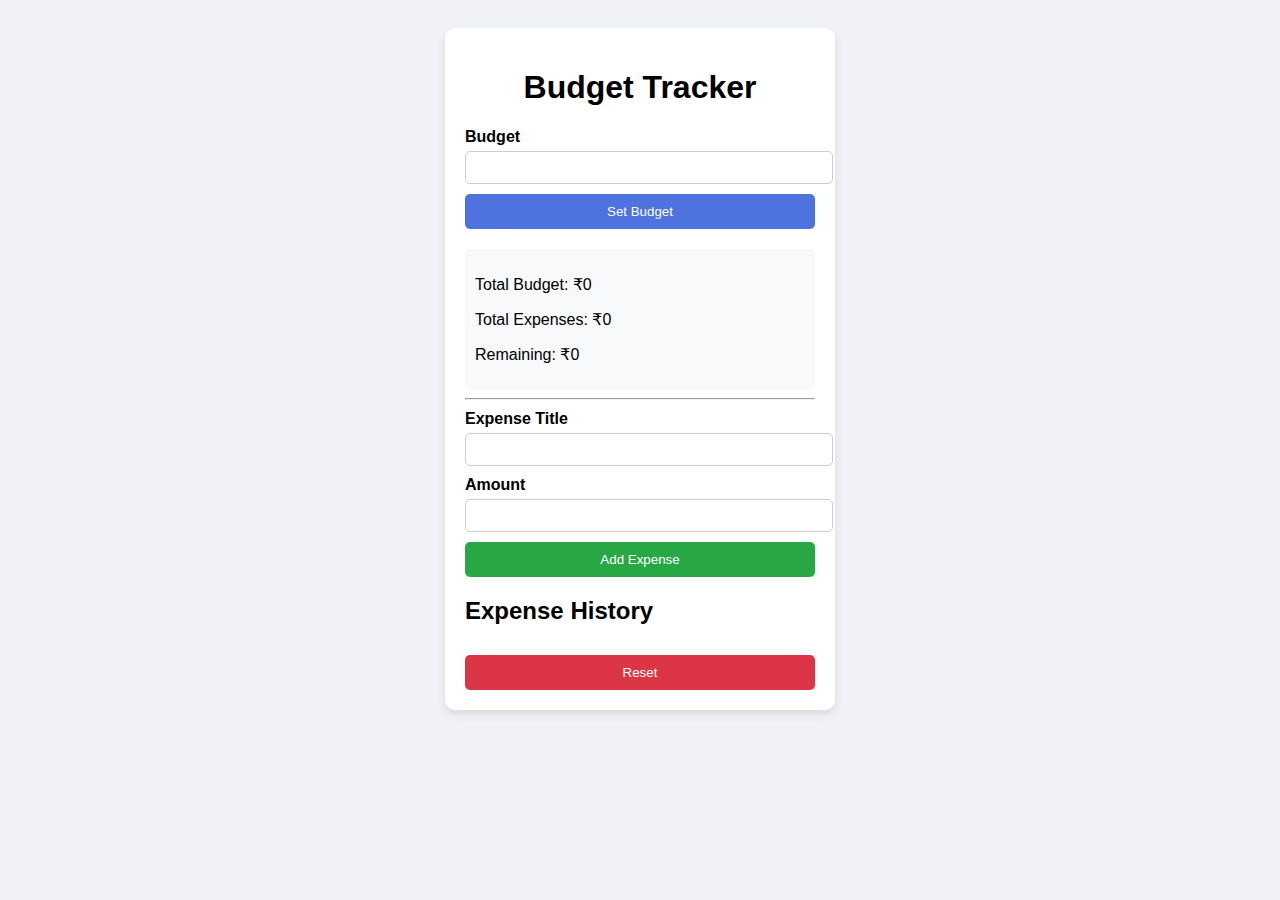
<file: index.html>
<!DOCTYPE html>
<html lang="en">

<head>
    <meta charset="UTF-8">
    <title>Budget Tracker</title>
    <link rel="stylesheet" href="css/style.css">
</head>

<body>
    <div class="container">
        <h1>Budget Tracker</h1>
        <label>Budget</label><input id="budget" type="number">
        <button class="set-budget" onclick="setBudget()">Set Budget</button>

        <div class="summary">
            <p>Total Budget: ₹<span id="totalBudget">0</span></p>
            <p>Total Expenses: ₹<span id="totalExpenses">0</span></p>
            <p>Remaining: ₹<span id="remainingBalance">0</span></p>
        </div>

        <hr>
        <label>Expense Title</label><input id="expenseTitle" type="text">
        <label>Amount</label><input id="expenseAmount" type="number">
        <button class="add-expense" onclick="addExpense()">Add Expense</button>

        <h2>Expense History</h2>
        <ul id="expenseList"></ul>

        <button class="reset-budget" onclick="resetBudget()">Reset</button>
    </div>

    <script>
        let budget = 0, expenses = [];
        function update() {
            let total = expenses.reduce((a, b) => a + b.amount, 0);
            document.getElementById("totalBudget").innerText = budget.toFixed(2);
            document.getElementById("totalExpenses").innerText = total.toFixed(2);
            document.getElementById("remainingBalance").innerText = (budget - total).toFixed(2);
            let list = document.getElementById("expenseList"); list.innerHTML = "";
            expenses.forEach(e => { let li = document.createElement("li"); li.innerHTML = `${e.title} - ₹${e.amount.toFixed(2)} <button onclick="removeExpense(${e.id})">x</button>`; list.appendChild(li); });
            localStorage.setItem("budgetData", JSON.stringify({ budget, expenses }));
        }
        function setBudget() { let b = parseFloat(document.getElementById("budget").value); if (b > 0) { budget = b; update(); document.getElementById("budget").value = "" } else alert("Enter valid budget"); }
        function addExpense() { let t = document.getElementById("expenseTitle").value.trim(); let a = parseFloat(document.getElementById("expenseAmount").value); if (t && a > 0) { expenses.push({ id: Date.now(), title: t, amount: a }); update(); document.getElementById("expenseTitle").value = ""; document.getElementById("expenseAmount").value = "" } else alert("Enter valid expense"); }
        function removeExpense(id) { expenses = expenses.filter(e => e.id !== id); update(); }
        function resetBudget() { budget = 0; expenses = []; update(); localStorage.removeItem("budgetData"); }
        window.onload = () => { let d = JSON.parse(localStorage.getItem("budgetData")); if (d) { budget = d.budget; expenses = d.expenses; update(); } };
    </script>
</body>

</html>
</file>
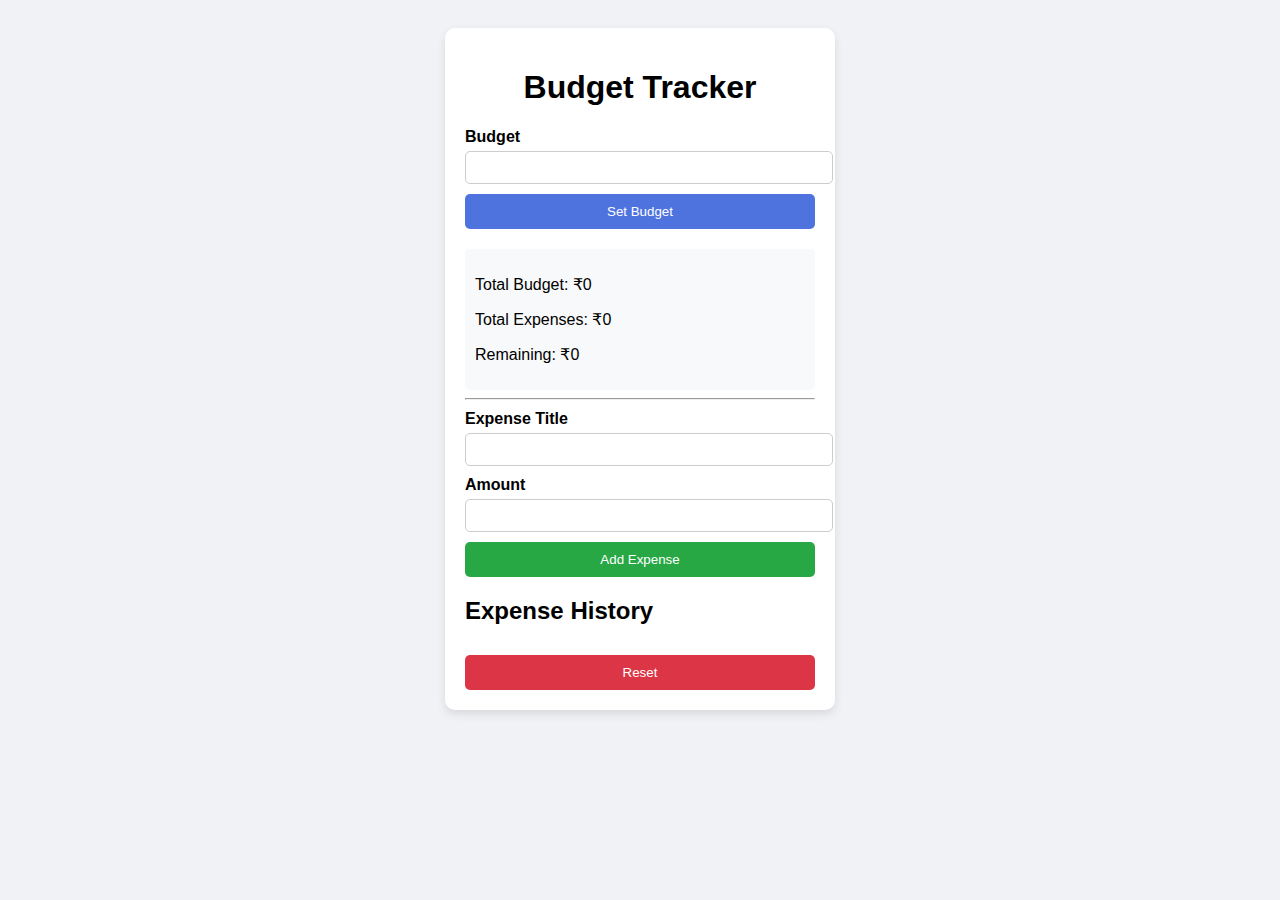
<file: Budget Tracker/index.html>
<!DOCTYPE html>
<html lang="en">

<head>
    <meta charset="UTF-8">
    <title>Budget Tracker</title>
    <link rel="stylesheet" href="css/style.css">
</head>

<body>
    <div class="container">
        <h1>Budget Tracker</h1>
        <label>Budget</label><input id="budget" type="number">
        <button class="set-budget" onclick="setBudget()">Set Budget</button>

        <div class="summary">
            <p>Total Budget: ₹<span id="totalBudget">0</span></p>
            <p>Total Expenses: ₹<span id="totalExpenses">0</span></p>
            <p>Remaining: ₹<span id="remainingBalance">0</span></p>
        </div>

        <hr>
        <label>Expense Title</label><input id="expenseTitle" type="text">
        <label>Amount</label><input id="expenseAmount" type="number">
        <button class="add-expense" onclick="addExpense()">Add Expense</button>

        <h2>Expense History</h2>
        <ul id="expenseList"></ul>

        <button class="reset-budget" onclick="resetBudget()">Reset</button>
    </div>

    <script>
        let budget = 0, expenses = [];
        function update() {
            let total = expenses.reduce((a, b) => a + b.amount, 0);
            document.getElementById("totalBudget").innerText = budget.toFixed(2);
            document.getElementById("totalExpenses").innerText = total.toFixed(2);
            document.getElementById("remainingBalance").innerText = (budget - total).toFixed(2);
            let list = document.getElementById("expenseList"); list.innerHTML = "";
            expenses.forEach(e => { let li = document.createElement("li"); li.innerHTML = `${e.title} - ₹${e.amount.toFixed(2)} <button onclick="removeExpense(${e.id})">x</button>`; list.appendChild(li); });
            localStorage.setItem("budgetData", JSON.stringify({ budget, expenses }));
        }
        function setBudget() { let b = parseFloat(document.getElementById("budget").value); if (b > 0) { budget = b; update(); document.getElementById("budget").value = "" } else alert("Enter valid budget"); }
        function addExpense() { let t = document.getElementById("expenseTitle").value.trim(); let a = parseFloat(document.getElementById("expenseAmount").value); if (t && a > 0) { expenses.push({ id: Date.now(), title: t, amount: a }); update(); document.getElementById("expenseTitle").value = ""; document.getElementById("expenseAmount").value = "" } else alert("Enter valid expense"); }
        function removeExpense(id) { expenses = expenses.filter(e => e.id !== id); update(); }
        function resetBudget() { budget = 0; expenses = []; update(); localStorage.removeItem("budgetData"); }
        window.onload = () => { let d = JSON.parse(localStorage.getItem("budgetData")); if (d) { budget = d.budget; expenses = d.expenses; update(); } };
    </script>
</body>

</html>
</file>
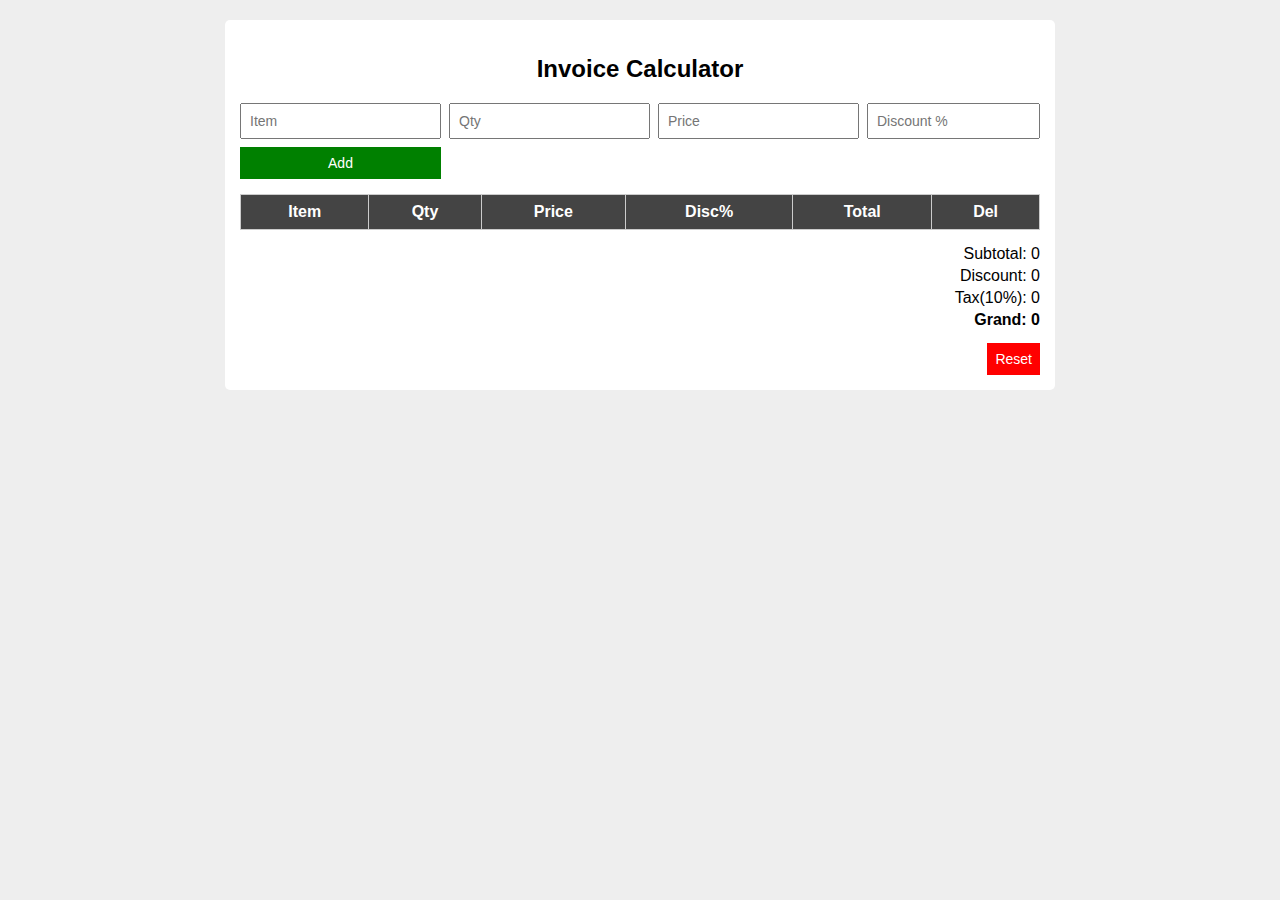
<file: Invoice-with-Calculation/index.html>
<!DOCTYPE html>
<html>

<head>
    <meta charset="UTF-8">
    <meta name="viewport" content="width=device-width, initial-scale=1.0">
    <title>Invoice</title>
    <link rel="stylesheet" href="css/style.css">
</head>

<body>
    <div class="box">
        <h2>Invoice Calculator</h2>
        <form id="f">
            <input type="text" id="n" placeholder="Item">
            <input type="number" id="q" placeholder="Qty" min="1">
            <input type="number" id="p" placeholder="Price" min="1">
            <input type="number" id="d" placeholder="Discount %" min="0" max="100">
            <button class="add">Add</button>
        </form>

        <table>
            <thead>
                <tr>
                    <th>Item</th>
                    <th>Qty</th>
                    <th>Price</th>
                    <th>Disc%</th>
                    <th>Total</th>
                    <th>Del</th>
                </tr>
            </thead>
            <tbody id="list"></tbody>
        </table>

        <div class="total">
            <p>Subtotal: <span id="sub">0</span></p>
            <p>Discount: <span id="disc">0</span></p>
            <p>Tax(10%): <span id="tx">0</span></p>
            <p><b>Grand: <span id="gt">0</span></b></p>
            <button class="reset" onclick="clr()">Reset</button>
        </div>
    </div>

    <script>
        let arr = []
        document.getElementById('f').addEventListener('submit', function (e) {
            e.preventDefault()
            let n = document.getElementById('n').value.trim()
            let q = parseFloat(document.getElementById('q').value)
            let p = parseFloat(document.getElementById('p').value)
            let d = parseFloat(document.getElementById('d').value) || 0
            if (!n || q <= 0 || p <= 0 || d < 0 || d > 100) { alert('check inputs'); return }
            let tot = q * p - (q * p * d / 100)
            arr.push({ n, q, p, d, tot })
            show()
            this.reset()
        })

        function show() {
            let tb = ''
            let sub = 0, dis = 0
            arr.forEach((it, i) => {
                sub += it.q * it.p
                dis += it.q * it.p - it.tot
                tb += `<tr>
<td>${it.n}</td>
<td>${it.q}</td>
<td>${it.p.toFixed(2)}</td>
<td>${it.d}</td>
<td>${it.tot.toFixed(2)}</td>
<td><button onclick="del(${i})">x</button></td>
</tr>`
            })
            document.getElementById('list').innerHTML = tb
            let tax = (sub - dis) * 0.10
            let gt = sub - dis + tax
            document.getElementById('sub').textContent = sub.toFixed(2)
            document.getElementById('disc').textContent = dis.toFixed(2)
            document.getElementById('tx').textContent = tax.toFixed(2)
            document.getElementById('gt').textContent = gt.toFixed(2)
        }

        function del(i) { arr.splice(i, 1); show() }
        function clr() { arr = []; show() }
    </script>
</body>

</html>
</file>
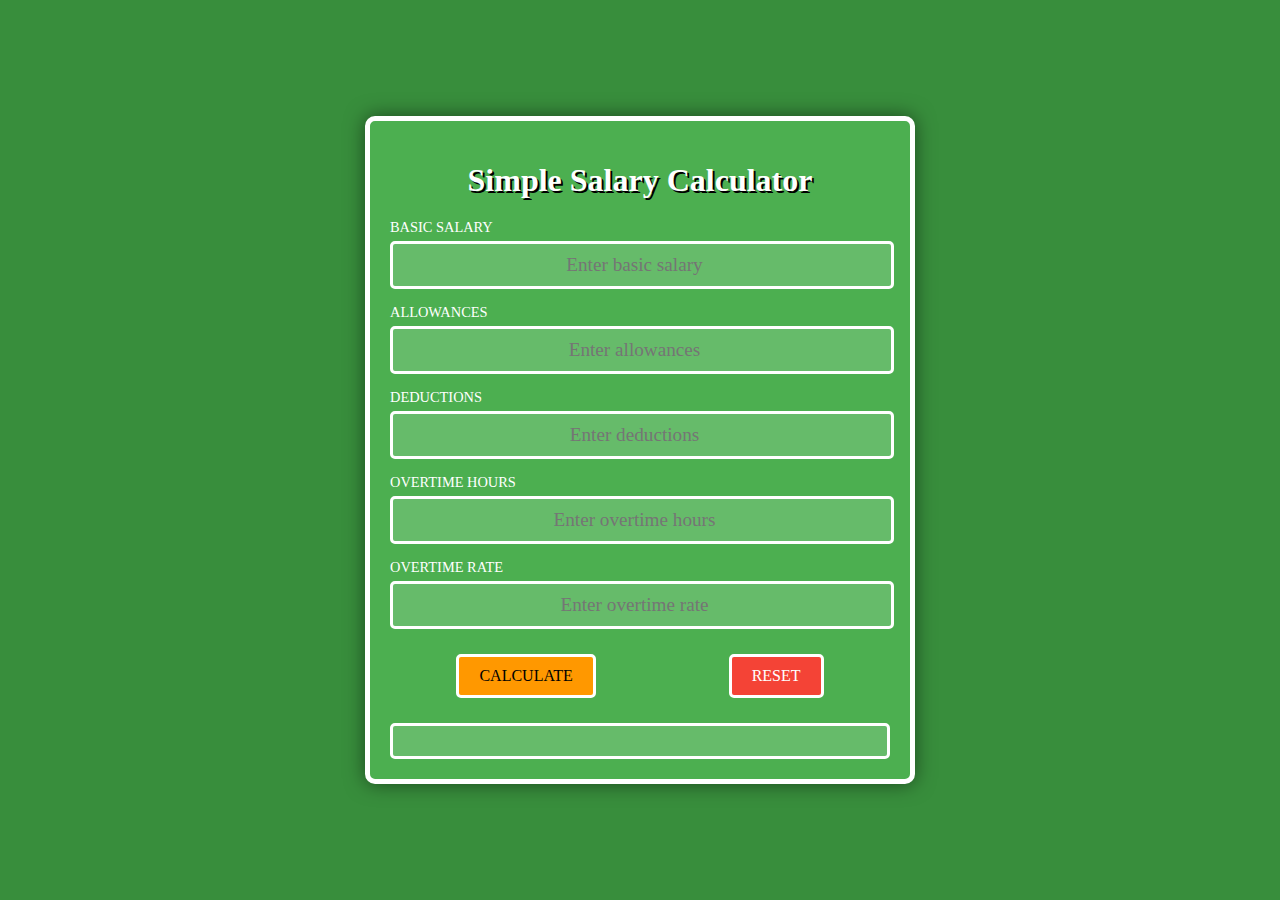
<file: Number-Guessing Game/index.html>
<!DOCTYPE html>
<html lang="en">

<head>
    <meta charset="UTF-8">
    <title>Simple Salary Calculator</title>
    <link rel="stylesheet" href="css/style.css">
</head>

<body>

    <div class="container">
        <h1>Simple Salary Calculator</h1>

        <label>Basic Salary</label>
        <input type="number" id="basic" placeholder="Enter basic salary">

        <label>Allowances</label>
        <input type="number" id="allow" placeholder="Enter allowances">

        <label>Deductions</label>
        <input type="number" id="deduct" placeholder="Enter deductions">

        <label>Overtime Hours</label>
        <input type="number" id="otHours" placeholder="Enter overtime hours">

        <label>Overtime Rate</label>
        <input type="number" id="otRate" placeholder="Enter overtime rate">

        <div class="row">
            <button class="calc" onclick="calculate()">Calculate</button>
            <button class="reset" onclick="resetForm()">Reset</button>
        </div>

        <div class="result" id="result"></div>
    </div>

    <script>
        function calculate() {
            let basic = parseFloat(document.getElementById("basic").value);
            if (isNaN(basic) || basic < 0) {
                alert("Please enter a valid Basic Salary");
                return;
            }
            let allow = parseFloat(document.getElementById("allow").value) || 0;
            let deduct = parseFloat(document.getElementById("deduct").value) || 0;
            let otHours = parseFloat(document.getElementById("otHours").value) || 0;
            let otRate = parseFloat(document.getElementById("otRate").value) || 0;

            let gross = basic + allow;
            let overtime = otHours * otRate;
            let net = gross - deduct;
            let total = net + overtime;

            document.getElementById("result").innerHTML = `
                <b>Gross Salary:</b> ₹${gross.toFixed(2)}<br>
                <b>Deductions:</b> ₹${deduct.toFixed(2)}<br>
                <b>Net Salary:</b> ₹${net.toFixed(2)}<br>
                <b>Overtime:</b> ₹${overtime.toFixed(2)}<br>
                <hr>
                <b>Total Salary:</b> ₹${total.toFixed(2)}
            `;

            localStorage.setItem("lastSalary", total.toFixed(2));
        }

        function resetForm() {
            ["basic", "allow", "deduct", "otHours", "otRate"].forEach(id => document.getElementById(id).value = "");
            document.getElementById("result").innerHTML = "";
        }

        window.onload = () => {
            let last = localStorage.getItem("lastSalary");
            if (last) {
                document.getElementById("result").innerHTML = `<b>Last Calculated Total Salary:</b> ₹${last}`;
            }
        };
    </script>

</body>

</html>
</file>
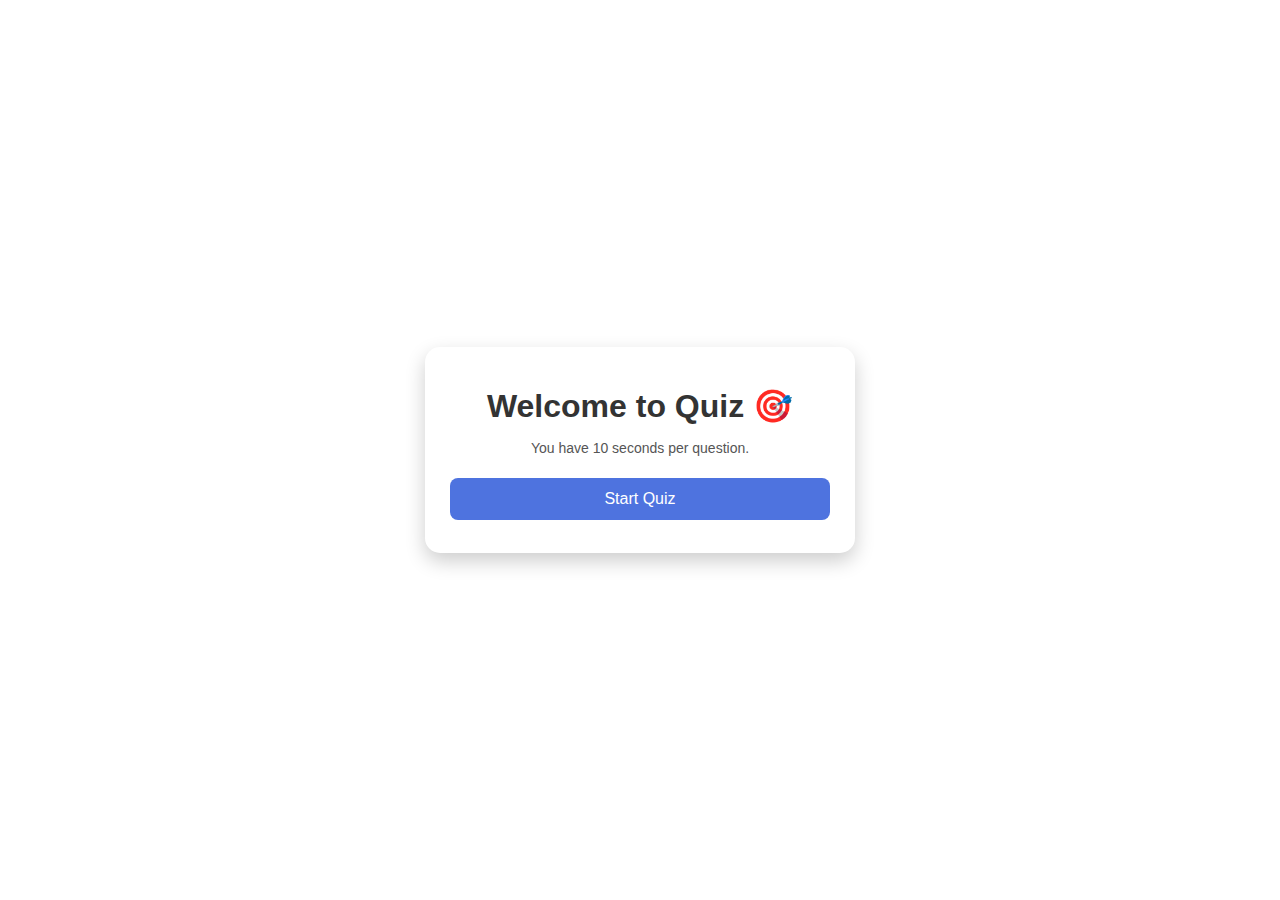
<file: QuizApp/index.html>
<!DOCTYPE html>
<html lang="en">

<head>
    <meta charset="UTF-8">
    <title>Quiz App</title>
    <link rel="stylesheet" href="css/style.css">
</head>

<body>
    <div class="container">
        <div id="start">
            <h1>Welcome to Quiz 🎯</h1>
            <p style="color:#555;font-size:14px;">You have 10 seconds per question.</p>
            <button onclick="startQuiz()">Start Quiz</button>
        </div>

        <div id="quiz" class="hidden">
            <div class="top"><span id="qnum"></span><span id="timer"></span></div>
            <h2 id="question"></h2>
            <div id="options"></div>
            <button onclick="nextQ()">Next</button>
        </div>

        <div id="result" class="hidden">
            <h1>Quiz Completed 🎉</h1>
            <p id="score"></p>
            <button onclick="restart()">Restart Quiz</button>
        </div>
    </div>

    <script>
        const qs = [
            { q: "What is 2+2?", opts: ["3", "4", "5", "6"], ans: 1 },
            { q: "Capital of France?", opts: ["Paris", "Rome", "Berlin", "Madrid"], ans: 0 },
            { q: "5×3=?", opts: ["8", "10", "15", "20"], ans: 2 },
            { q: "HTML stands for?", opts: ["CSS", "JS", "HyperText Markup Language", "C++"], ans: 2 },
            { q: "Largest planet?", opts: ["Earth", "Mars", "Jupiter", "Venus"], ans: 2 }
        ];
        let cur = 0, score = 0, timer, iv;

        const $ = id => document.getElementById(id);

        function startQuiz() {
            $("start").classList.add("hidden");
            $("quiz").classList.remove("hidden");
            loadQ();
        }
        function loadQ() {
            clearInterval(iv);
            let q = qs[cur];
            $("qnum").textContent = `Q ${cur + 1} of ${qs.length}`;
            $("question").textContent = q.q;
            $("options").innerHTML = q.opts.map((o, i) =>
                `<button class="option" onclick="choose(this,${i})">${o}</button>`).join("");
            timer = 10; $("timer").textContent = `⏳ ${timer}s`;
            iv = setInterval(() => {
                $("timer").textContent = `⏳ ${--timer}s`;
                if (!timer) { clearInterval(iv); nextQ(); }
            }, 1000);
        }
        function choose(btn, i) {
            clearInterval(iv);
            [...document.querySelectorAll(".option")].forEach(b => b.disabled = true);
            if (i === qs[cur].ans) { btn.classList.add("correct"); score++; }
            else { btn.classList.add("wrong"); document.querySelectorAll(".option")[qs[cur].ans].classList.add("correct"); }
        }
        function nextQ() {
            if (++cur < qs.length) loadQ();
            else {
                $("quiz").classList.add("hidden");
                $("result").classList.remove("hidden");
                $("score").textContent = `You scored ${score} / ${qs.length}`;
            }
        }
        function restart() {
            cur = score = 0;
            $("result").classList.add("hidden");
            $("quiz").classList.remove("hidden");
            loadQ();
        }
    </script>
</body>

</html>
</file>
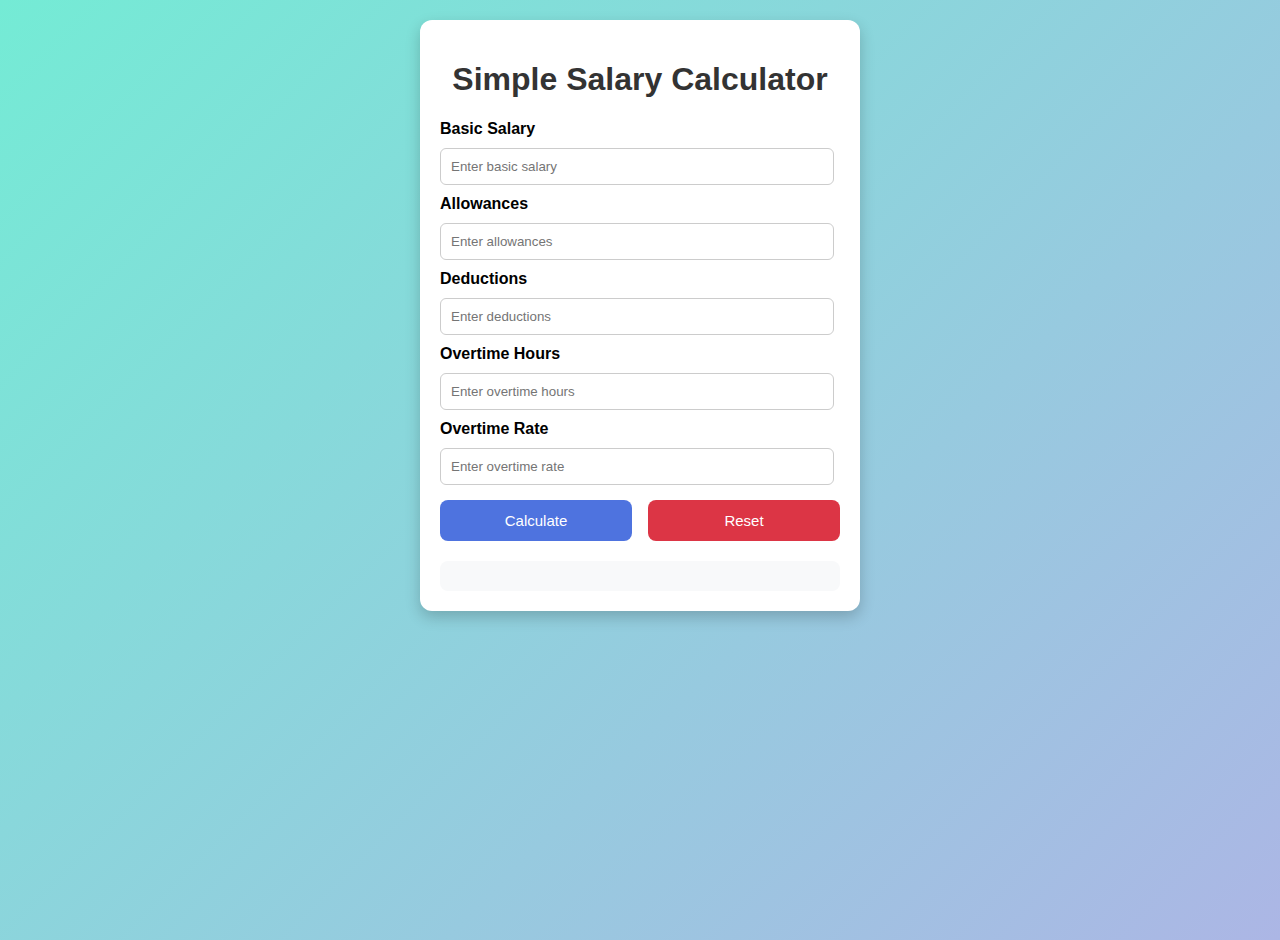
<file: Simple Salary Calculator/index.html>
<!DOCTYPE html>
<html lang="en">

<head>
    <meta charset="UTF-8">
    <title>Simple Salary Calculator</title>
</head>
<link rel="stylesheet" href="css/style.css">

<body>

    <div class="container">
        <h1>Simple Salary Calculator</h1>

        <label>Basic Salary</label>
        <input type="number" id="basic" placeholder="Enter basic salary">

        <label>Allowances</label>
        <input type="number" id="allow" placeholder="Enter allowances">

        <label>Deductions</label>
        <input type="number" id="deduct" placeholder="Enter deductions">

        <label>Overtime Hours</label>
        <input type="number" id="otHours" placeholder="Enter overtime hours">

        <label>Overtime Rate</label>
        <input type="number" id="otRate" placeholder="Enter overtime rate">

        <div class="row">
            <button class="calc" onclick="calculate()">Calculate</button>
            <button class="reset" onclick="resetForm()">Reset</button>
        </div>

        <div class="result" id="result"></div>
    </div>

    <script>
        function calculate() {
            let basic = parseFloat(document.getElementById("basic").value);
            if (isNaN(basic) || basic < 0) {
                alert("Please enter a valid Basic Salary");
                return;
            }
            let allow = parseFloat(document.getElementById("allow").value) || 0;
            let deduct = parseFloat(document.getElementById("deduct").value) || 0;
            let otHours = parseFloat(document.getElementById("otHours").value) || 0;
            let otRate = parseFloat(document.getElementById("otRate").value) || 0;

            let gross = basic + allow;
            let overtime = otHours * otRate;
            let net = gross - deduct;
            let total = net + overtime;

            document.getElementById("result").innerHTML = `
                <b>Gross Salary:</b> ₹${gross.toFixed(2)}<br>
                <b>Deductions:</b> ₹${deduct.toFixed(2)}<br>
                <b>Net Salary:</b> ₹${net.toFixed(2)}<br>
                <b>Overtime:</b> ₹${overtime.toFixed(2)}<br>
                <hr>
                <b>Total Salary:</b> ₹${total.toFixed(2)}
            `;

            localStorage.setItem("lastSalary", total.toFixed(2));
        }

        function resetForm() {
            ["basic", "allow", "deduct", "otHours", "otRate"].forEach(id => document.getElementById(id).value = "");
            document.getElementById("result").innerHTML = "";
        }

        window.onload = () => {
            let last = localStorage.getItem("lastSalary");
            if (last) {
                document.getElementById("result").innerHTML = `<b>Last Calculated Total Salary:</b> ₹${last}`;
            }
        };
    </script>

</body>

</html>
</file>
<file: css/style.css>
body {
    font-family: Arial, sans-serif;
    background: #f0f2f5;
    padding: 20px;
    display: flex;
    justify-content: center
}

.container {
    background: #fff;
    padding: 20px;
    border-radius: 10px;
    width: 350px;
    box-shadow: 0 4px 10px rgba(0, 0, 0, .1)
}

h1 {
    text-align: center
}

label {
    margin-top: 10px;
    display: block;
    font-weight: bold
}

input {
    width: 100%;
    padding: 8px;
    margin-top: 5px;
    border: 1px solid #ccc;
    border-radius: 5px
}

button {
    padding: 10px;
    width: 100%;
    margin-top: 10px;
    border: none;
    border-radius: 5px;
    cursor: pointer
}

.set-budget {
    background: #4e73df;
    color: #fff
}

.add-expense {
    background: #28a745;
    color: #fff
}

.reset-budget {
    background: #dc3545;
    color: #fff
}

.summary {
    margin-top: 20px;
    background: #f8f9fa;
    padding: 10px;
    border-radius: 5px
}

ul {
    list-style: none;
    padding: 0
}

li {
    background: #eee;
    padding: 8px;
    margin: 5px 0;
    display: flex;
    justify-content: space-between;
    border-radius: 5px
}

li button {
    background: #dc3545;
    color: #fff;
    border: none;
    border-radius: 5px;
    padding: 2px 6px;
    cursor: pointer
}
</file>
<file: Budget Tracker/css/style.css>
body {
    font-family: Arial, sans-serif;
    background: #f0f2f5;
    padding: 20px;
    display: flex;
    justify-content: center
}

.container {
    background: #fff;
    padding: 20px;
    border-radius: 10px;
    width: 350px;
    box-shadow: 0 4px 10px rgba(0, 0, 0, .1)
}

h1 {
    text-align: center
}

label {
    margin-top: 10px;
    display: block;
    font-weight: bold
}

input {
    width: 100%;
    padding: 8px;
    margin-top: 5px;
    border: 1px solid #ccc;
    border-radius: 5px
}

button {
    padding: 10px;
    width: 100%;
    margin-top: 10px;
    border: none;
    border-radius: 5px;
    cursor: pointer
}

.set-budget {
    background: #4e73df;
    color: #fff
}

.add-expense {
    background: #28a745;
    color: #fff
}

.reset-budget {
    background: #dc3545;
    color: #fff
}

.summary {
    margin-top: 20px;
    background: #f8f9fa;
    padding: 10px;
    border-radius: 5px
}

ul {
    list-style: none;
    padding: 0
}

li {
    background: #eee;
    padding: 8px;
    margin: 5px 0;
    display: flex;
    justify-content: space-between;
    border-radius: 5px
}

li button {
    background: #dc3545;
    color: #fff;
    border: none;
    border-radius: 5px;
    padding: 2px 6px;
    cursor: pointer
}
</file>
<file: Invoice-with-Calculation/css/style.css>
body {
    font-family: sans-serif;
    background: #eee;
    margin: 0;
    padding: 20px;
}

h2 {
    text-align: center;
}

.box {
    max-width: 800px;
    margin: auto;
    background: #fff;
    padding: 15px;
    border-radius: 5px;
}

form {
    display: grid;
    grid-template-columns: repeat(4, 1fr);
    gap: 8px;
    margin-bottom: 10px;
}

input,
button {
    padding: 8px;
    font-size: 14px;
}

.add {
    background: green;
    color: #fff;
    border: none;
    cursor: pointer
}

.reset {
    background: red;
    color: #fff;
    border: none;
    cursor: pointer;
    margin-top: 10px;
}

table {
    width: 100%;
    border-collapse: collapse;
    margin-top: 15px;
}

th,
td {
    border: 1px solid #ccc;
    padding: 8px;
    text-align: center;
}

th {
    background: #444;
    color: #fff;
}

.total {
    text-align: right;
    margin-top: 15px;
}

.total p {
    margin: 4px 0;
}

@media(max-width:600px) {
    form {
        grid-template-columns: 1fr 1fr
    }
}
</file>
<file: Number-Guessing Game/css/style.css>
body {
    background-color: #388e3c;
    /* Darker green background */
    font-family: 'Press Start 2P', cursive;
    /* A retro gaming font */
    color: #fff;
    /* White text for contrast */
    display: flex;
    justify-content: center;
    align-items: center;
    height: 100vh;
    margin: 0;
}

.container {
    background-color: #4caf50;
    /* Lighter green container background */
    border: 5px solid #fff;
    /* White border for the box */
    padding: 20px;
    border-radius: 10px;
    box-shadow: 0 0 20px rgba(0, 0, 0, 0.5);
    /* A subtle shadow for depth */
    width: 90%;
    max-width: 500px;
    text-align: center;
}

h1 {
    font-size: 2em;
    margin-bottom: 20px;
    color: #fff;
    text-shadow: 2px 2px #000;
    /* A retro-style text shadow */
}

label {
    display: block;
    margin-top: 15px;
    margin-bottom: 5px;
    font-size: 0.9em;
    text-align: left;
    text-transform: uppercase;
}

input[type="number"] {
    width: calc(100% - 22px);
    /* Adjust width for padding and border */
    padding: 10px;
    font-size: 1.2em;
    text-align: center;
    border: 3px solid #fff;
    background-color: #66bb6a;
    /* A light green input background */
    color: #000;
    font-family: 'Press Start 2P', cursive;
    border-radius: 5px;
}

input[type="number"]:focus {
    outline: none;
    background-color: #81c784;
    /* Change color on focus */
}

.row {
    display: flex;
    justify-content: space-around;
    margin-top: 25px;
}

button {
    padding: 10px 20px;
    font-family: 'Press Start 2P', cursive;
    font-size: 1em;
    border: 3px solid #fff;
    border-radius: 5px;
    cursor: pointer;
    text-transform: uppercase;
    transition: background-color 0.3s;
}

button.calc {
    background-color: #ff9800;
    /* An orange-ish color for "Calculate" */
    color: #000;
}

button.reset {
    background-color: #f44336;
    /* A red color for "Reset" */
    color: #fff;
}

button:hover {
    opacity: 0.8;
}

.result {
    margin-top: 25px;
    padding: 15px;
    background-color: #66bb6a;
    border: 3px solid #fff;
    border-radius: 5px;
    color: #000;
    font-size: 1em;
    line-height: 1.6;
    text-align: left;
}

.result b {
    color: #000;
}

hr {
    border: none;
    height: 3px;
    background-color: #fff;
    margin: 10px 0;
}

/* Optional: Import the Google Font for the retro look */
@import url('https://fonts.googleapis.com/css2?family=Press+Start+2P&display=swap');
</file>
<file: QuizApp/css/style.css>
body {
    font-family: Arial, sans-serif;
    height: 100vh;
    margin: 0;
    display: flex;
    justify-content: center;
    align-items: center;
}

.container {
    background: #fff;
    padding: 25px;
    border-radius: 15px;
    width: 380px;
    text-align: center;
    box-shadow: 0 8px 20px rgba(0, 0, 0, 0.2);
}

h1,
h2 {
    margin: 15px 0;
    color: #333;
}

button {
    width: 100%;
    margin: 8px 0;
    padding: 12px;
    border: none;
    border-radius: 8px;
    background: #4e73df;
    color: #fff;
    font-size: 16px;
    cursor: pointer;
    transition: 0.3s;
}

button:hover {
    background: #3759c9;
}

.option {
    background: #f1f1f1;
    color: #333;
}

.option:hover {
    background: #e2e8f0;
}

.correct {
    background: #28a745 !important;
    color: #fff;
}

.wrong {
    background: #dc3545 !important;
    color: #fff;
}

.top {
    display: flex;
    justify-content: space-between;
    margin-bottom: 15px;
    font-weight: bold;
}

.hidden {
    display: none;
}

#score {
    font-size: 18px;
    font-weight: bold;
    margin: 10px 0;
}
</file>
<file: Simple Salary Calculator/css/style.css>
body {
    font-family: Arial, sans-serif;
    background: linear-gradient(135deg, #74ebd5, #ACB6E5);
    margin: 0;
    padding: 20px;
    display: flex;
    justify-content: center;
    align-items: flex-start;
    min-height: 100vh;
}

.container {
    background: #fff;
    padding: 20px;
    border-radius: 12px;
    box-shadow: 0 6px 15px rgba(0, 0, 0, 0.2);
    width: 100%;
    max-width: 400px;
}

h1 {
    text-align: center;
    color: #333;
}

label {
    display: block;
    margin-top: 10px;
    font-weight: bold;
}

input {
    width: 93%;
    padding: 10px;
    margin-top: 10px;
    border: 1px solid #ccc;
    border-radius: 6px;
}

button {
    padding: 12px;
    width: 48%;
    margin-top: 15px;
    border: none;
    border-radius: 8px;
    cursor: pointer;
    font-size: 15px;
    transition: background 0.3s ease;
}

.calc {
    background: #4e73df;
    color: white;
}

.calc:hover {
    background: #2e59d9;
}

.reset {
    background: #dc3545;
    color: white;
}

.reset:hover {
    background: #b52a36;
}

.row {
    display: flex;
    justify-content: space-between;
}

.result {
    margin-top: 20px;
    padding: 15px;
    background: #f8f9fa;
    border-radius: 8px;
    font-size: 16px;
    line-height: 1.5;
}

@media (max-width: 500px) {
    .row {
        flex-direction: column;
    }

    button {
        width: 100%;
        margin-top: 10px;
    }
}
</file>
